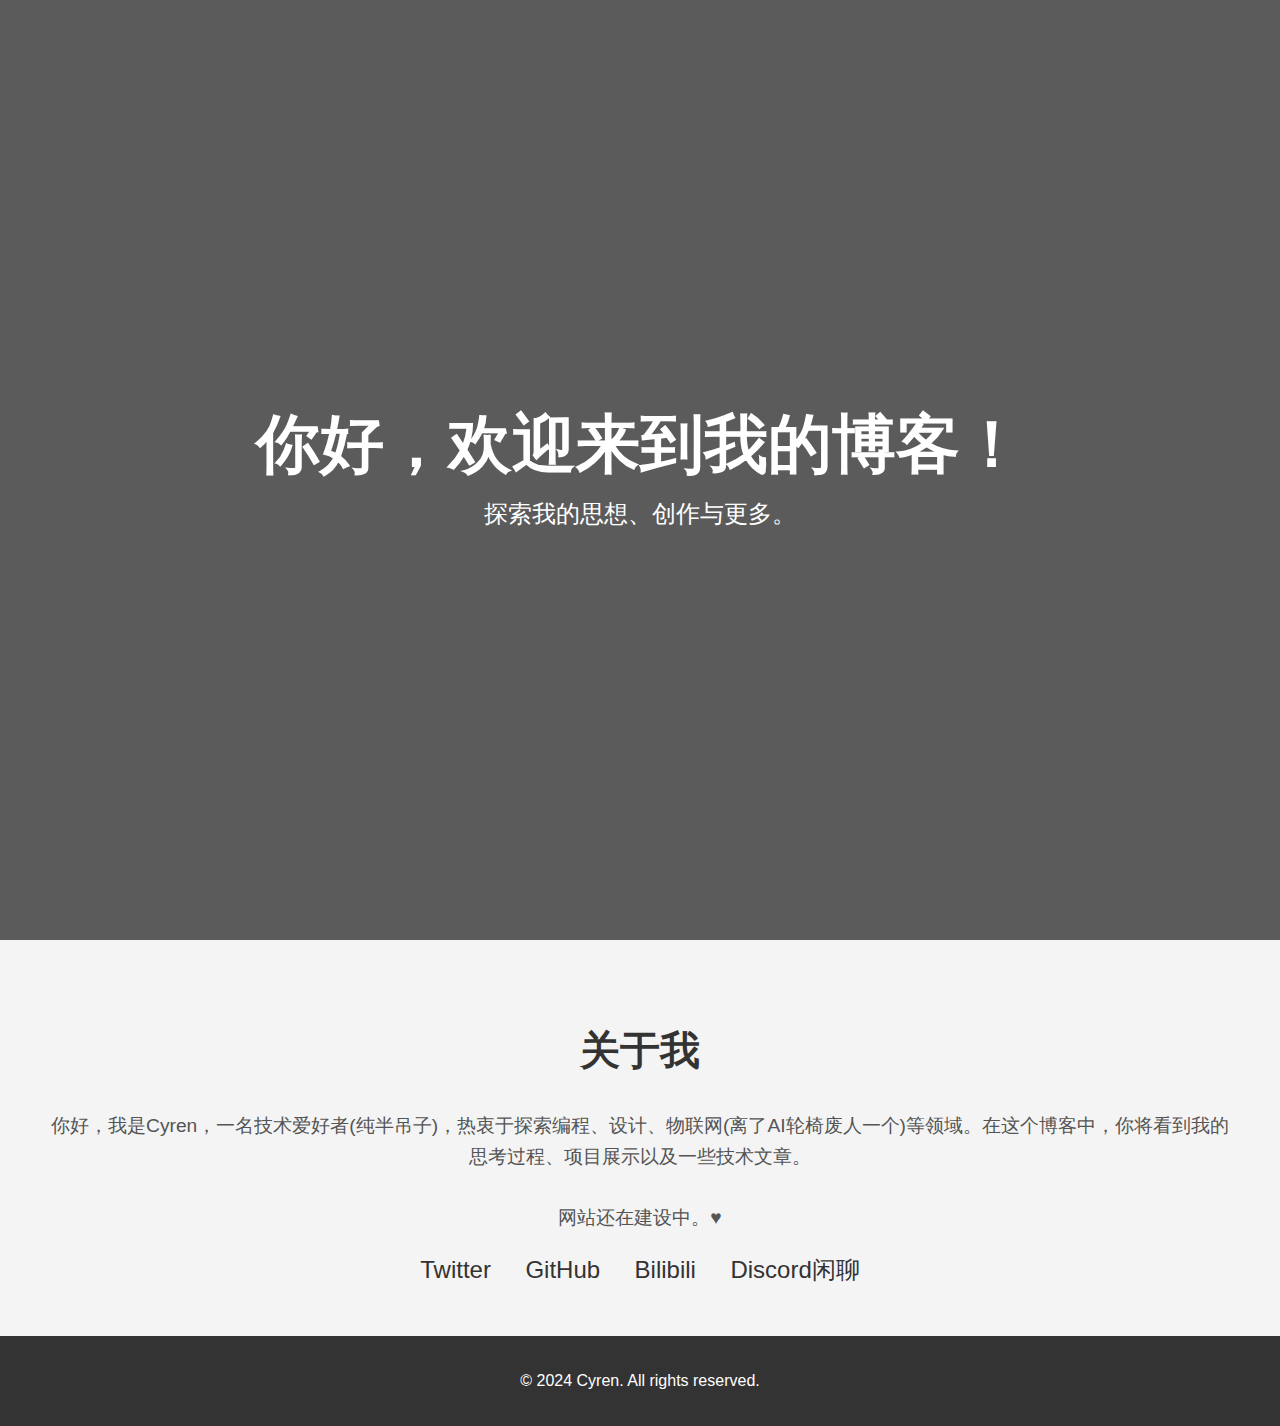
<file: index.html>
<!DOCTYPE html>
<html lang="zh">
<head>
    <meta charset="UTF-8">
    <meta name="viewport" content="width=device-width, initial-scale=1.0">
    <title>个人博客</title>
    <style>
        body, html {
            margin: 0;
            padding: 0;
            font-family: Arial, sans-serif;
        }

        header {
            background-color: #5c5b5b; /* 暂时用颜色代替背景图片 */
            height: 100vh;
            color: white;
            display: flex;
            justify-content: center;
            align-items: center;
            text-align: center;
            padding: 20px;
        }


        header h1 {
            font-size: 4rem;
            margin: 0;
        }

        header p {
            font-size: 1.5rem;
            margin: 10px 0;
        }

        .content {
            padding: 50px;
            background-color: #f4f4f4;
            text-align: center;
        }

        .content h2 {
            font-size: 2.5rem;
            color: #333;
        }

        .bio {
            margin-top: 30px;
            font-size: 1.2rem;
            color: #555;
            line-height: 1.6;
        }

        .social-links {
            margin-top: 20px;
        }

        .social-links a {
            color: #333;
            margin: 0 15px;
            font-size: 1.5rem;
            text-decoration: none;
        }

        .social-links a:hover {
            color: #0073e6;
        }

        footer {
            background-color: #333;
            color: white;
            padding: 20px 0;
            text-align: center;
        }

        @media (max-width: 768px) {
            header h1 {
                font-size: 3rem;
            }
            header p {
                font-size: 1.2rem;
            }
        }
    </style>
</head>
<body>

    <!-- Header Section -->
    <header>
        <div>
            <h1>你好，欢迎来到我的博客！</h1>
            <p>探索我的思想、创作与更多。</p>
        </div>
    </header>

    <!-- Content Section -->
    <div class="content">
        <h2>关于我</h2>
        <p class="bio">
            你好，我是Cyren，一名技术爱好者(纯半吊子)，热衷于探索编程、设计、物联网(离了AI轮椅废人一个)等领域。在这个博客中，你将看到我的思考过程、项目展示以及一些技术文章。
        </p>
        <p class="bio">
            网站还在建设中。♥
        </p>
        
        <div class="social-links">
            <a href="https://x.com/BakkaTheBlue" target="_blank">Twitter</a>
            <a href="https://github.com/BakkaBlue" target="_blank">GitHub</a>
            <a href="https://space.bilibili.com/23218601" target="_blank">Bilibili</a>
            <a href="https://discord.gg/4XvsYHfk" target="_blank">Discord闲聊</a>
        </div>
    </div>

    <!-- Footer Section -->
    <footer>
        <p>&copy; 2024 Cyren. All rights reserved.</p>
    </footer>

</body>
</html>
</file>
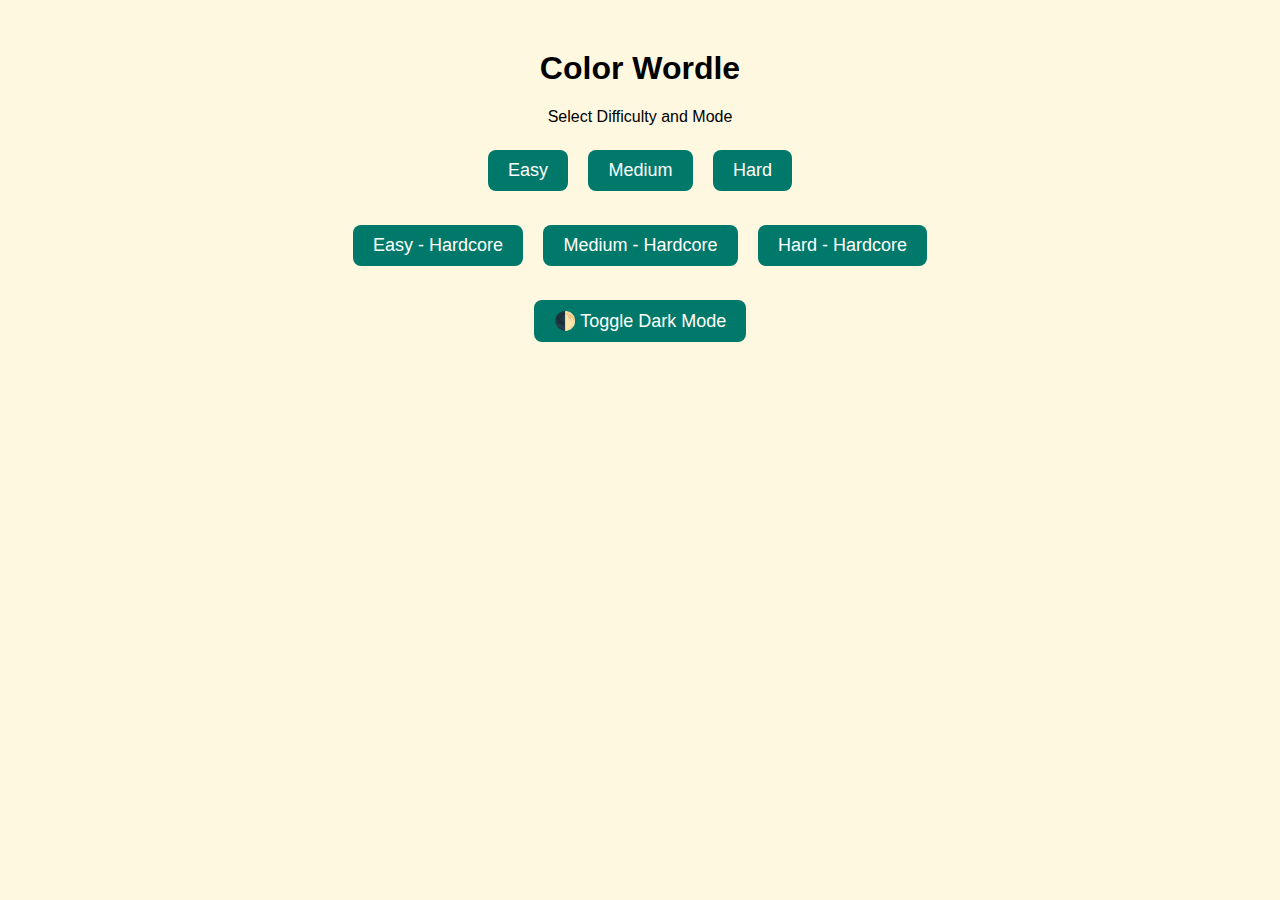
<file: color_wordle/index.html>
<!DOCTYPE html>
<html lang="en">
<head>
  <meta charset="UTF-8" />
  <meta name="viewport" content="width=device-width, initial-scale=1.0"/>
  <title>Color Wordle</title>
  <link rel="stylesheet" href="style.css" />
</head>
<body class="light">
  <div id="difficulty-select">
    <h1>Color Wordle</h1>
    <p>Select Difficulty and Mode</p>
    <button onclick="startGame('easy', false)">Easy</button>
    <button onclick="startGame('medium', false)">Medium</button>
    <button onclick="startGame('hard', false)">Hard</button>
    <br/><br/>
    <button onclick="startGame('easy', true)">Easy - Hardcore</button>
    <button onclick="startGame('medium', true)">Medium - Hardcore</button>
    <button onclick="startGame('hard', true)">Hard - Hardcore</button>
    <br/><br/>
    <button onclick="toggleTheme()">🌓 Toggle Dark Mode</button>
  </div>

  <div id="game-container" style="display:none;">
    <h2 id="status">Make your guess</h2>
    <div id="board"></div>
    <div id="palette"></div>
    <button id="submit" onclick="submitGuess()">Submit</button>
    <button onclick="goBack()">⬅️ Back</button>
  </div>

  <script src="script.js"></script>
</body>
</html>
</file>
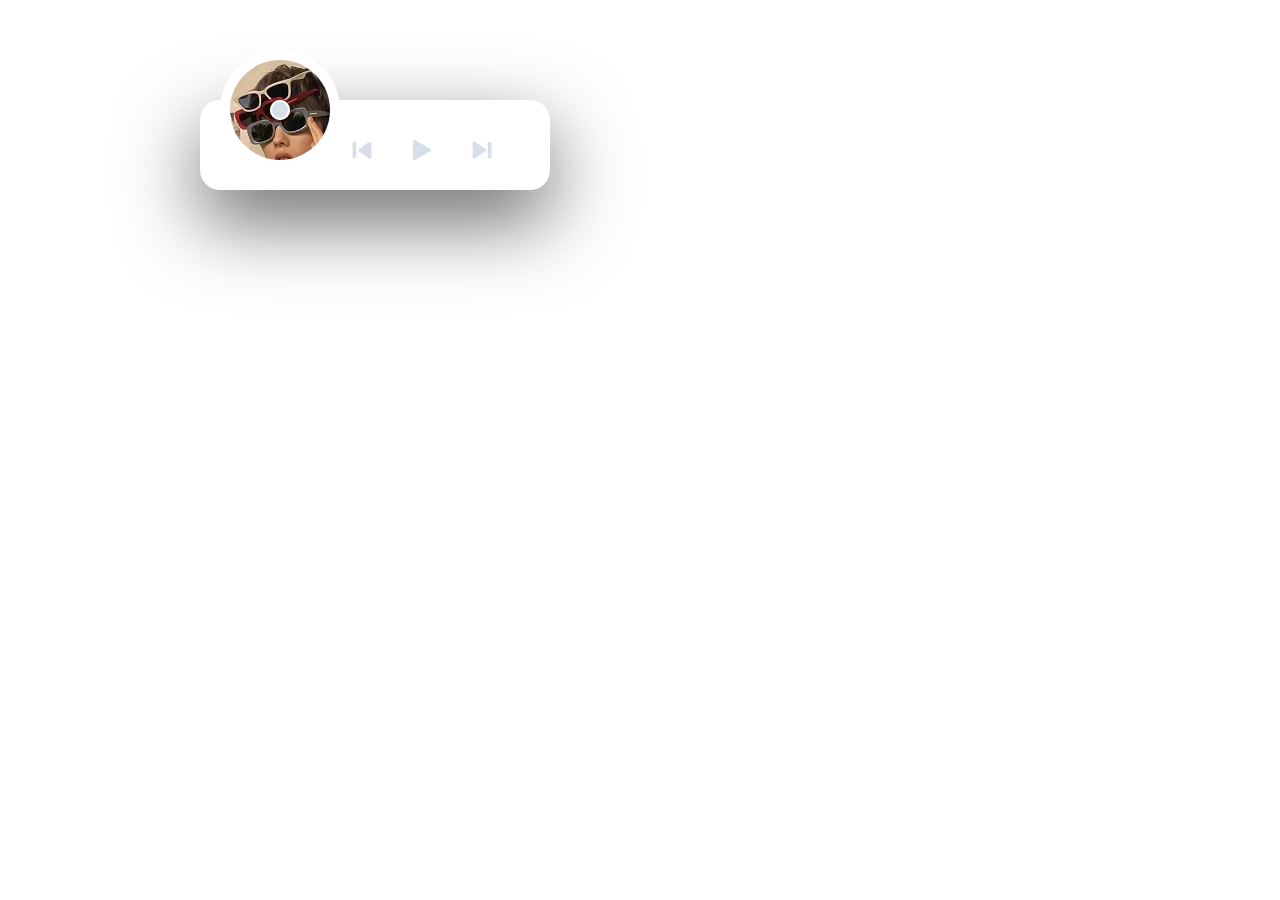
<file: music1/index.html>
<!DOCTYPE html>
<html lang="en">
<head>
    <meta charset="UTF-8">
    <meta name="viewport" content="width=device-width, initial-scale=1.0">
    <meta http-equiv="X-UA-Compatible" content="ie=edge">
    <title>html音乐播放器</title>
    <link rel="stylesheet" href="../font/iconfont.css">
    <link rel="stylesheet" href="../css/style.css">
</head>
<body>
    <div id="player">
        <!-- 歌曲信息模块 -->
        <div id="player-content1">
            <!-- 歌曲名 -->
            <div class=""></div>
            <!-- 歌手名 -->
            <div class=""></div>
            <!-- 歌曲时间 -->
            <div class="time">
                <!-- 当前播放的时间 -->
                <div class="current-time"></div>
                <!-- 歌曲总时长 -->
                <div class="total-time"></div>
            </div>
            <!-- 进度条 -->
            <div id="s-area">
                <!-- 鼠标移动到进度条上，显示的时间信息 -->
                <div id="ins-time"></div>
                <!-- 鼠标移动到进度条上，进度条变暗部分-->
                <div id="s-hover"></div>
                <!-- 表示当前歌曲播放进度的蓝色进度条 -->
                <div id="seek-bar"></div>
            </div>
        </div>

        <!-- 控制模块 -->
        <div id="player-content2">
            <!-- 左侧歌曲封面旋转模块 -->
            <div class="music-imgs">
                <!-- 封面图 -->
                <div class="img"></div>
                <!-- 歌曲缓冲时的提示文字 -->
                <div id="buffer-box">缓冲…</div>
            </div>
            <!-- 右侧歌曲操作模块 -->
            <div class="player-controls">
                <!-- 上一首按钮 -->
                <div class="btn prev iconfont">&#xe603;</div>
                <!-- 暂停/播放 按钮 -->
                <div class="btn play-pause icon-jiediankaishi iconfont"></div>
                <!-- 下一首按钮 -->
                <div class="btn next iconfont">&#xe602;</div>
            </div>
        </div>
    </div>
    <script src="../js/jquery-3.4.1.min.js"></script>
    <script src="../js/index.js"></script>
</body>
</html>
</file>
<file: color_wordle/style.css>
body {
  font-family: sans-serif;
  text-align: center;
  background: #fff8e1;
  transition: background 0.3s, color 0.3s;
  color: #000;
}

body.dark {
  background: #121212;
  color: #eee;
}

#difficulty-select {
  margin-top: 50px;
}

button {
  padding: 10px 20px;
  margin: 8px;
  font-size: 18px;
  cursor: pointer;
  border-radius: 8px;
  border: none;
  background: #00796b;
  color: white;
}

button:hover {
  background: #004d40;
}

#board {
  margin: 20px auto;
  display: flex;
  flex-direction: column;
  gap: 10px;
  width: max-content;
}

.row {
  display: flex;
  align-items: center;
  justify-content: flex-start;
}

.box-wrapper {
  display: flex;
  flex-direction: column;
  align-items: center;
  margin: 0 3px;
}

.color-box {
  width: 40px;
  height: 40px;
  border: 2px solid #999;
  cursor: pointer;
  margin-bottom: 3px;
  border-radius: 5px;
}

.indicator {
  width: 20px;
  height: 10px;
  border-radius: 2px;
  background: #ccc;
}

.hard-indicator {
  min-width: 100px;
  text-align: left;
  margin-left: 12px;
  color: #444;
  display: flex;
  gap: 4px;
  align-items: center;
}

body.dark .hard-indicator {
  color: #ccc;
}

#palette {
  margin-top: 20px;
}

.palette-color {
  width: 30px;
  height: 30px;
  display: inline-block;
  margin: 5px;
  cursor: pointer;
  border: 2px solid #000;
  border-radius: 50%;
}
</file>
<file: font/iconfont.css>
@font-face {font-family: "iconfont";
  src: url('iconfont.eot?t=1583039253866'); /* IE9 */
  src: url('iconfont.eot?t=1583039253866#iefix') format('embedded-opentype'), /* IE6-IE8 */
  url('[data-uri]') format('woff2'),
  url('iconfont.woff?t=1583039253866') format('woff'),
  url('iconfont.ttf?t=1583039253866') format('truetype'), /* chrome, firefox, opera, Safari, Android, iOS 4.2+ */
  url('iconfont.svg?t=1583039253866#iconfont') format('svg'); /* iOS 4.1- */
}

.iconfont {
  font-family: "iconfont" !important;
  font-size: 16px;
  font-style: normal;
  -webkit-font-smoothing: antialiased;
  -moz-osx-font-smoothing: grayscale;
}

.icon-jiediankaishi:before {
  content: "\e6dd";
}

.icon-center:before {
  content: "\e618";
}

.icon-zanting:before {
  content: "\e693";
}

.icon-shangyishou:before {
  content: "\e603";
}

.icon-xiayishou:before {
  content: "\e602";
}
</file>
<file: css/style.css>
*{
    margin: 0;
    padding: 0;
    box-sizing: border-box;
}
#player{
    position: relative;
    top: 100px;
    left:200px;
}
/* 歌曲信息模块 */
#player-content1{
    position: absolute;
    top:0px;
    left:15px;
    width:320px;
    height:90px;
    padding:0 20px 0 130px;
    background: rgb(209, 226, 245);
    border-top-left-radius: 10px;
    border-top-right-radius: 10px;
    /* transition过渡动画：设置top属性过渡，过渡时间0.3s,速度曲线为ease(逐渐变慢) */
    transition:top 0.3s ease; 
}
#player-content1.active{
    top:-85px;
}
.music-name,
.artist-name{
    height: 20px;
    margin-top:5px;
    font-size:14px;
}
.artist-name{
    font-size:12px;
    color: #656565
}
.time{
    font-size:12px;
    height:15px;
    margin: 5px 0;
}
.current-time{
    float: left;
}
.total-time{
    float: right;
}
.current-time,.total-time{
    color: transparent;
    font-size: 11px;
    background-color: #e8f5ff;
    border-radius: 10px;
    transition: 0.3s ease all;
}
.time.active .current-time, .time.active .total-time{
    color: rgb(54, 127, 196);
    background-color: transparent;
}


#s-area, #seek-bar{
    position: relative;
    height: 4px;
    border-radius: 4px;
}

#s-area{
    background-color:#e8f5ff;
    cursor: pointer;
}

#ins-time{
    position: absolute;
    top: -29px;
    color: #fff;
    font-size: 12px;
    white-space: pre;
    padding: 5px 6px;
    border-radius: 4px;
	display:none;
}

#s-hover{
    position: absolute;
    top: 0;
    bottom: 0;
    left: 0;
    opacity: 0.2;
    z-index: 2;
}

#ins-time, #s-hover{
    background-color: #4b4d5c;
}

#seek-bar{
    content: '';
    position: absolute;
    top: 0;
    bottom: 0;
    left: 0;
    width: 0;
    background-color: rgb(54, 127, 196);
    transition: 0.2s ease width;
}

#player-content2{
    position: relative;
    width:350px;
    height:90px;
    
    background: #fff;
    border-radius: 20px;
    box-shadow: 0 30px 80px #656565;
}
/* 左侧封面图模块 */
.music-imgs{
    position: absolute;
    top: -40px;
    width: 100px;
    height: 100px;
    margin-left: 30px;
    -webkit-transform: rotateZ(0);
    transform: rotateZ(0);
    transition: 0.3s ease all;
    box-shadow: 0 0 0 10px #fff;
    border-radius: 50%;
    overflow: hidden;
}
/* 左侧封面图模块添加了active类名 */
.music-imgs.active{
    top: -50px;
    box-shadow: 0 0 0 4px #e8f5ff, 0 30px 50px -15px #afb7c1;
}
.music-imgs:before{
    content: '';
    position: absolute;
    top: 50%;
    right: 0;
    left: 0;
    width: 20px;
    height: 20px;
    margin: -10px auto 0 auto;
    background-color: #d6dee7;
    border-radius: 50%;
    box-shadow: inset 0 0 0 2px #fff;
    z-index: 2;
}
/* 左侧封面图模块下的 图片div */
.music-imgs .img{
    display: block;
    position: absolute;
    top: 0;
    left: 0;
    width: 100%;
    height: 100%;
}
/* 封面图模块添加了active类名后，图片div的样式添加 */
.music-imgs.active .img{
    z-index: 1;
    -webkit-animation: rotateAlbumArt 3s linear 0s infinite forwards;
            animation: rotateAlbumArt 3s linear 0s infinite forwards;
}
@-webkit-keyframes rotateAlbumArt
{
    0%{ -webkit-transform: rotateZ(0); transform: rotateZ(0); }
    100%{ -webkit-transform: rotateZ(360deg); transform: rotateZ(360deg); }
}

@keyframes rotateAlbumArt
{
    0%{ -webkit-transform: rotateZ(0); transform: rotateZ(0); }
    100%{ -webkit-transform: rotateZ(360deg); transform: rotateZ(360deg); }
}
#buffer-box
{
    position: absolute;
    top: 50%;
    right: 0;
    left: 0;
    height: 13px;
    color: #1f1f1f;
    font-size: 13px;
    font-family: Helvetica;
    text-align: center;
    font-weight: bold;
    line-height: 1;
    padding: 6px;
    margin: -12px auto 0 auto;
    background-color: rgba(255, 255, 255, 0.19);
    opacity: 0;
    z-index: 2;
}

.music-imgs .img, #buffer-box
{
    transition: 0.1s linear all;
}

.music-imgs.buffering .img
{
    opacity: 0.25;
}

.music-imgs.buffering .img.active
{
    opacity: 0.8;
    filter: blur(2px);
    -webkit-filter: blur(2px);
}

.music-imgs.buffering #buffer-box
{
    opacity: 1;
}

.player-controls{
    position: absolute;
    top:20px;
    left:150px;
}
.player-controls .btn{
    float: left;
    width:60px;
    height:60px;
    line-height: 60px;
    font-size:24px;
    color:#D6DEE7;
}
</file>
